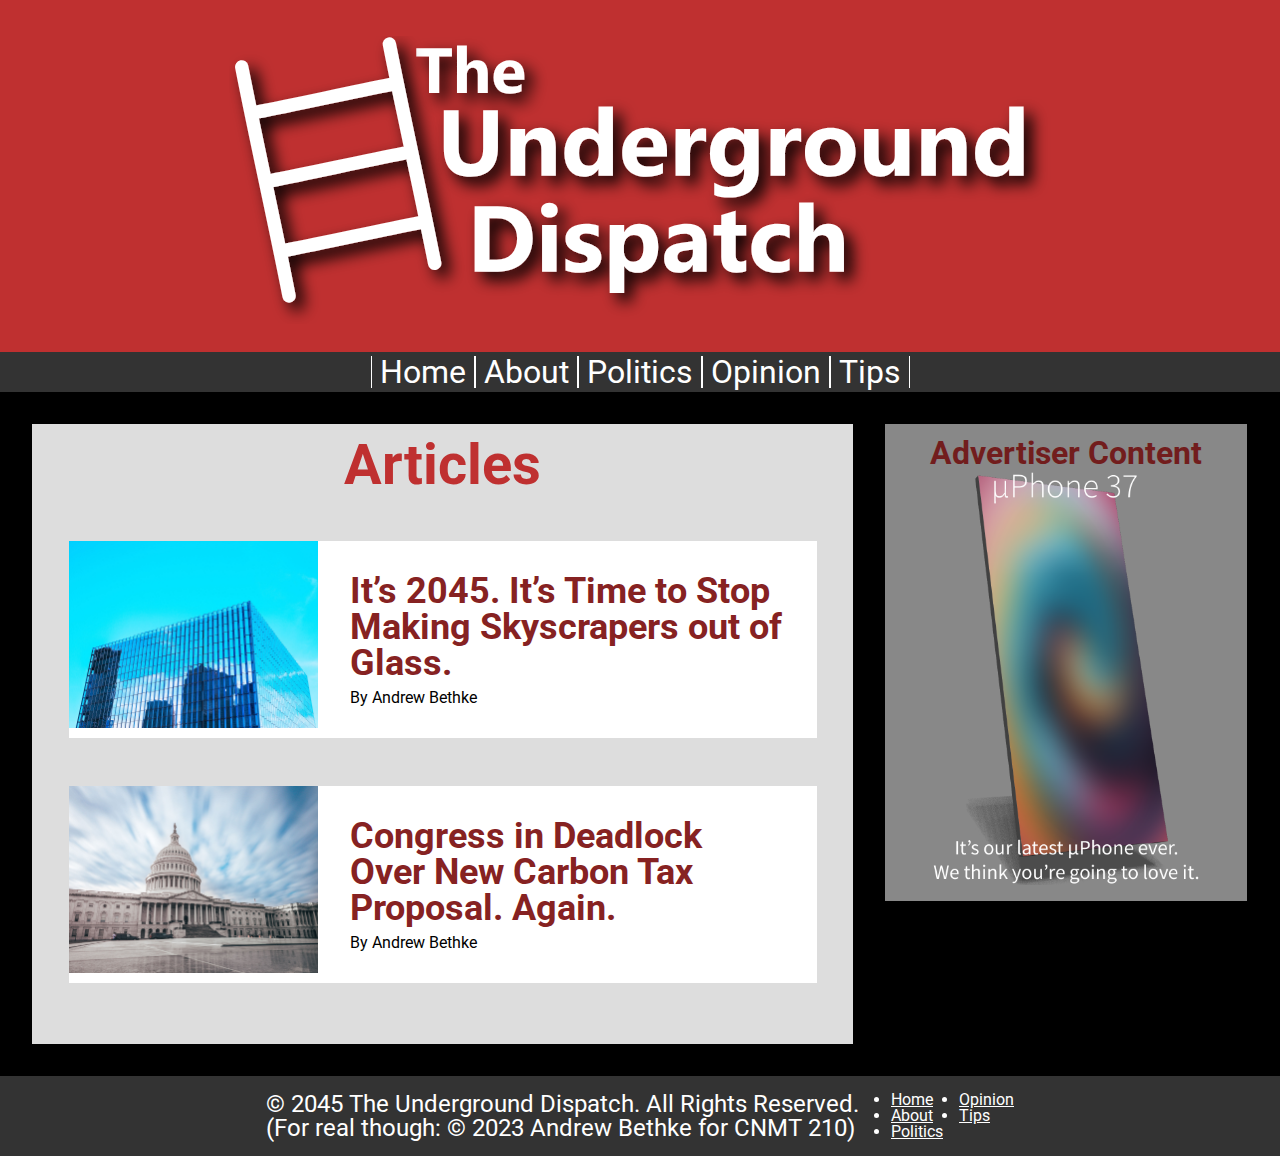
<file: index.html>
<!--
    Andrew Bethke
    CNMT 210
    Final Project
-->
<!DOCTYPE html>
<html lang="en">
<head>
    <meta charset="UTF-8">
    <meta name="viewport" content="width=device-width, initial-scale=1.0">
    <title>The Underground Dispatch</title>

    <link rel="stylesheet" href="./styles/reset.css">
    <link rel="stylesheet" href="./styles/shared.css">
    <link rel="stylesheet" href="./styles/homepage.css">

    <!--Google Fonts-->
    <link rel="preconnect" href="https://fonts.googleapis.com">
    <link rel="preconnect" href="https://fonts.gstatic.com" crossorigin>
    <link href="https://fonts.googleapis.com/css2?family=Roboto:ital,wght@0,400;0,700;1,400;1,700&display=swap" rel="stylesheet">
</head>
<body>
    <header id="page-header">
            <img src="./logo.svg"
                alt='A illustration of a ladder, followed by the words "The Underground Dispatch"'
            >
        <nav>
            <a href="./index.html">Home</a>
            <a href="./about.html">About</a>
            <a href="./politics.html">Politics</a>
            <a href="./opinion.html">Opinion</a>
            <a href="./tips.html">Tips</a>
        </nav>
    </header>
    <main>
        <h1>Articles</h1>
        <a href="./article-skyscrapers.html" class="article-card">
            <img src="./images/lede-1.jpg" alt="A photo of a skyscraper.">
            <div class="article-card-text">
                <h3>It’s 2045. It’s Time to Stop Making Skyscrapers out of Glass.</h3>
                <p>By Andrew Bethke</p>
            </div>
        </a>
        <a href="./article-congress.html" class="article-card">
            <img src="./images/lede-2.jpg" alt="A photo of the U.S. Capitol Building.">
            <div class="article-card-text">
                <h3>Congress in Deadlock Over New Carbon Tax Proposal. Again.</h3>
                <p>By Andrew Bethke</p>
            </div>
        </a>
    </main>
    <aside>
        <h2>Advertiser Content</h2>
        <img src="./images/mock-ad.png" alt="A rendered advertisement for the new µPhone 37.">
    </aside>
    <footer>
        <div>
            <p>© 2045 The Underground Dispatch. All Rights Reserved.</p>
            <p>(For real though: © 2023 Andrew Bethke for CNMT 210)</p>
        </div>
        <nav>
            <ul>
                <li><a href="./index.html">Home</a></li>
                <li><a href="./about.html">About</a></li>
                <li><a href="./politics.html">Politics</a></li>
                <li><a href="./opinion.html">Opinion</a></li>
                <li><a href="./tips.html">Tips</a></li>
            </ul>
        </nav>
    </footer>
</body>
</html>
</file>
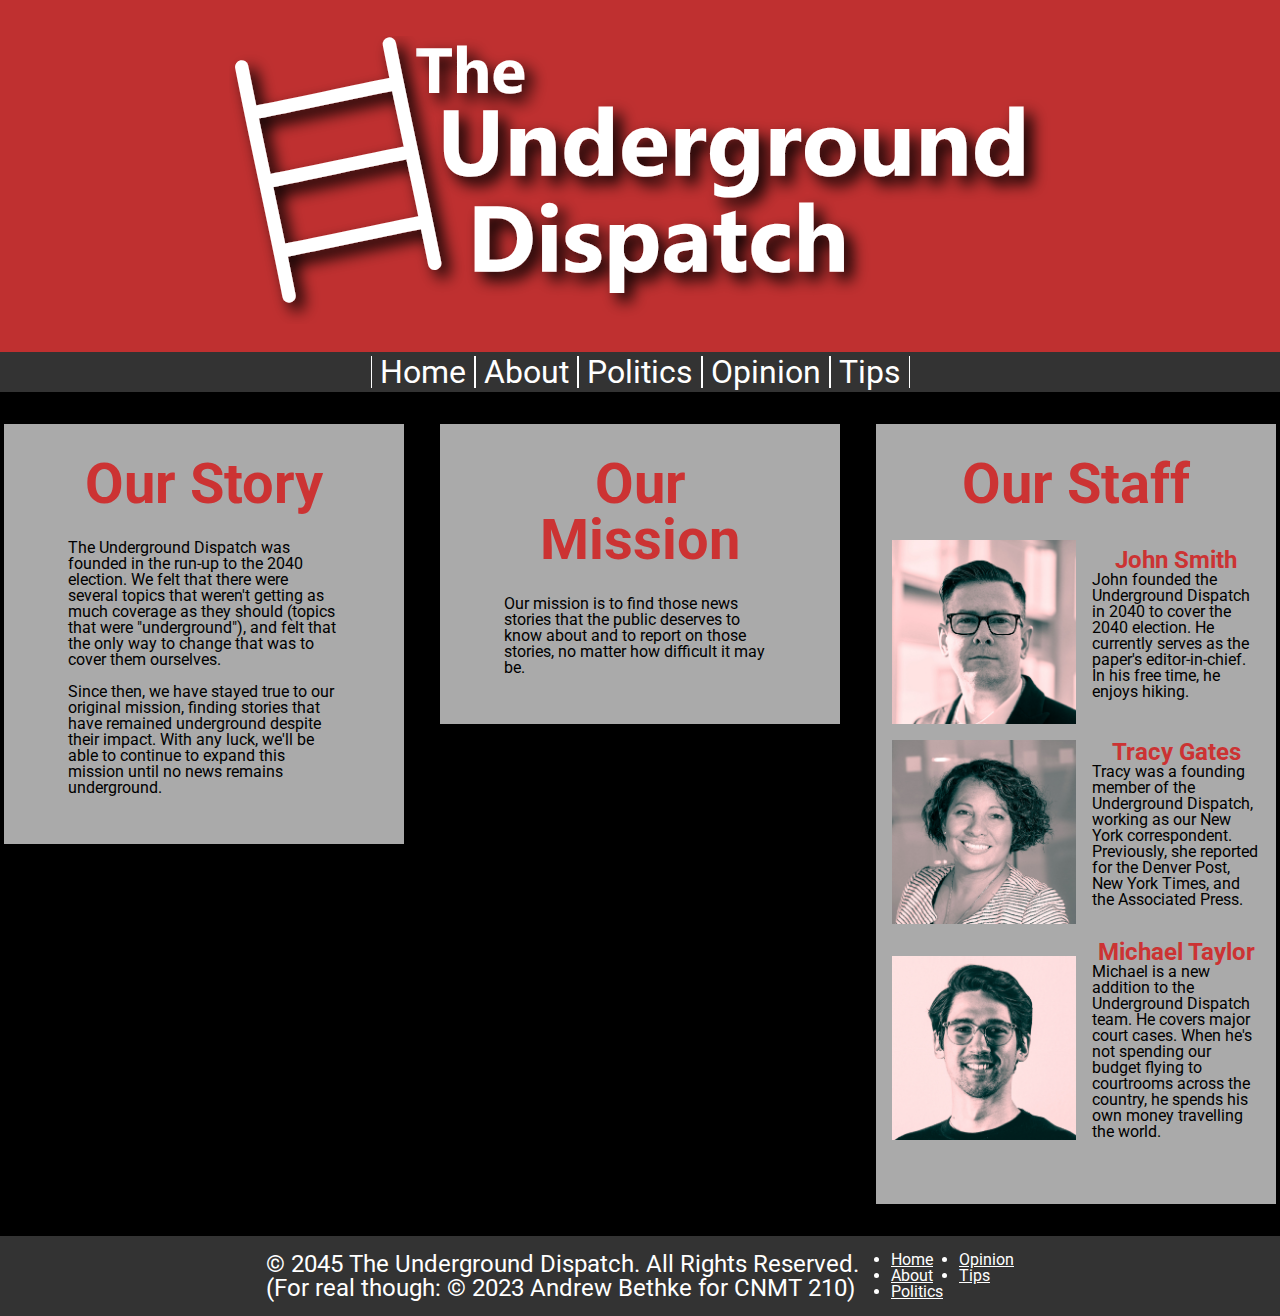
<file: about.html>
<!--
    Andrew Bethke
    CNMT 210
    Final Project
-->
<!DOCTYPE html>
<html lang="en">
    <head>
        <meta charset="UTF-8">
        <meta name="viewport" content="width=device-width, initial-scale=1.0">
        <title>About Us | The Underground Dispatch</title>

        <link rel="stylesheet" href="./styles/reset.css">
        <link rel="stylesheet" href="./styles/shared.css">
        <link rel="stylesheet" href="./styles/about.css">

        <!--Google Fonts-->
        <link rel="preconnect" href="https://fonts.googleapis.com">
        <link rel="preconnect" href="https://fonts.gstatic.com" crossorigin>
        <link href="https://fonts.googleapis.com/css2?family=Roboto:ital,wght@0,400;0,700;1,400;1,700&display=swap"
            rel="stylesheet">
    </head>
    <body>
        <header id="page-header">
            <img src="./logo.svg" alt='A illustration of a ladder, followed by the words "The Underground Dispatch"'>
            <nav>
                <a href="./index.html">Home</a>
                <a href="./about.html">About</a>
                <a href="./politics.html">Politics</a>
                <a href="./opinion.html">Opinion</a>
                <a href="./tips.html">Tips</a>
            </nav>
        </header>
        <main>
            <section>
                <h1>Our Story</h1>
                <p>The Underground Dispatch was founded in the run-up to the 2040 election. We felt that there were
                    several topics that weren't getting as much coverage as they should (topics that were
                    "underground"), and felt that the only way to change that was to cover them ourselves.</p>
                <p>Since then, we have stayed true to our original mission, finding stories that have remained
                    underground despite their impact. With any luck, we'll be able to continue to expand this mission
                    until no news remains underground.</p>
            </section>
            <section>
                <h2>Our Mission</h2>
                <p>Our mission is to find those news stories that the public deserves to know about and to report on
                    those stories, no matter how difficult it may be.</p>
            </section>
            <section id="staff">
                <h2>Our Staff</h2>
                <div class="staff-card">
                    <img src="./images/headshot-1.jpg"
                        alt="A headshot of John Smith.">
                    <div>
                        <h3>John Smith</h3>
                        <p>John founded the Underground Dispatch in 2040 to cover the 2040 election. He currently serves
                            as the paper's editor-in-chief. In his free time, he enjoys hiking.</p>
                    </div>
                </div>
                <div class="staff-card">
                    <img src="./images/headshot-2.jpg"
                        alt="A headshot of Tracy Gates.">
                        <div>
                            <h3>Tracy Gates</h3>
                            <p>Tracy was a founding member of the Underground Dispatch, working as our New York
                                correspondent. Previously, she reported for the Denver Post, New York Times, and the
                                Associated Press.</p>
                        </div>
                </div>
                <div class="staff-card">
                    <img src="./images/headshot-3.jpg"
                        alt="A headshot of Michael Taylor.">
                        <div>
                            <h3>Michael Taylor</h3>
                            <p>Michael is a new addition to the Underground Dispatch team. He covers major court cases.
                                When he's not spending our budget flying to courtrooms across the country, he spends
                                his own money travelling the world.</p>
                        </div>
                </div>
            </section>
        </main>
        <footer>
            <div>
                <p>© 2045 The Underground Dispatch. All Rights Reserved.</p>
                <p>(For real though: © 2023 Andrew Bethke for CNMT 210)</p>
            </div>
            <nav>
                <ul>
                    <li><a href="./index.html">Home</a></li>
                    <li><a href="./about.html">About</a></li>
                    <li><a href="./politics.html">Politics</a></li>
                    <li><a href="./opinion.html">Opinion</a></li>
                    <li><a href="./tips.html">Tips</a></li>
                </ul>
            </nav>
        </footer>
    </body>
</html>
</file>
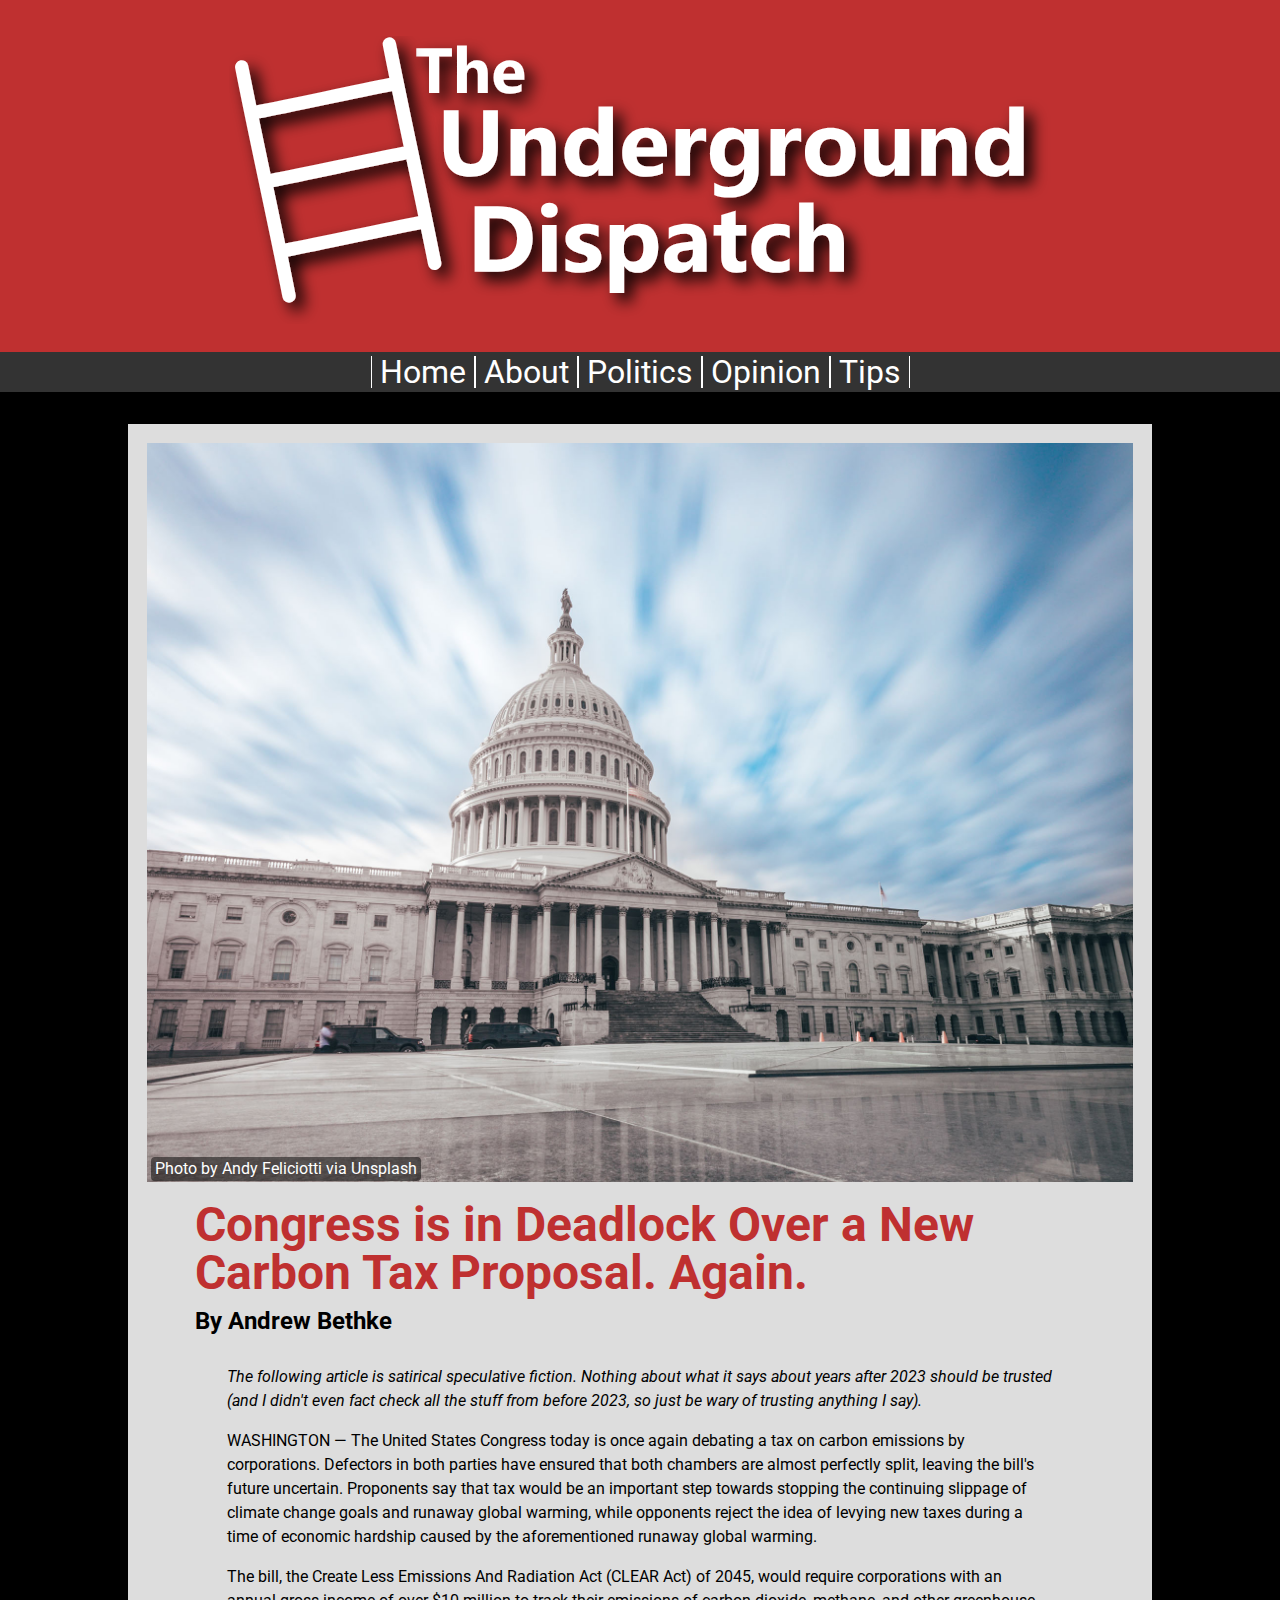
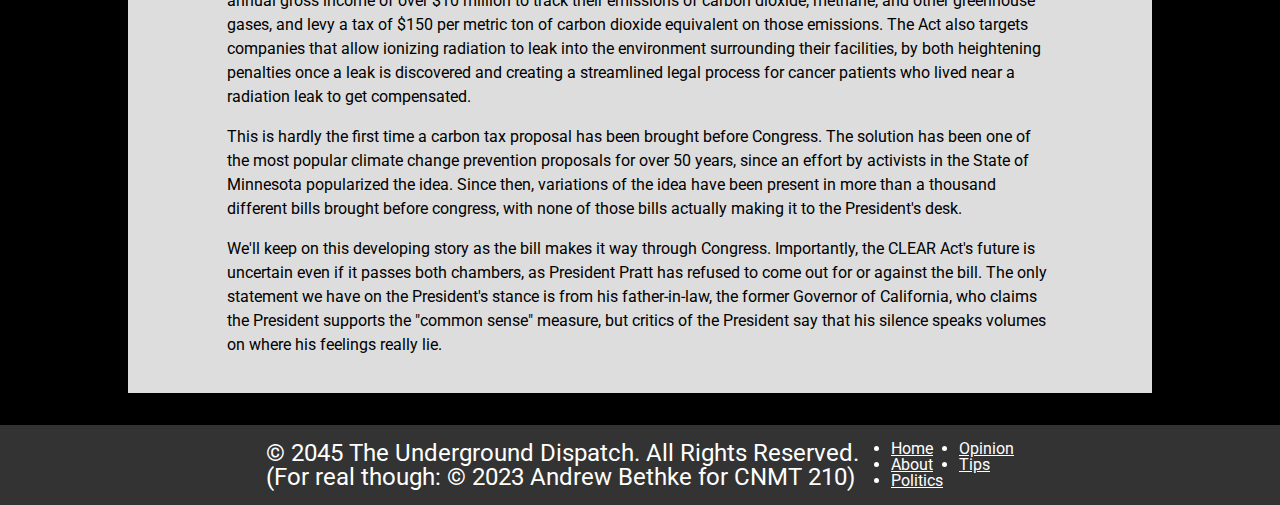
<file: article-congress.html>
<!--
    Andrew Bethke
    CNMT 210
    Final Project
-->
<!DOCTYPE html>
<html lang="en">
    <head>
        <meta charset="UTF-8">
        <meta name="viewport" content="width=device-width, initial-scale=1.0">
        <title>Congress in Deadlock on Carbon Tax | The Underground Dispatch</title>

        <link rel="stylesheet" href="./styles/reset.css">
        <link rel="stylesheet" href="./styles/shared.css">
        <link rel="stylesheet" href="./styles/article.css">

        <!--Google Fonts-->
        <link rel="preconnect" href="https://fonts.googleapis.com">
        <link rel="preconnect" href="https://fonts.gstatic.com" crossorigin>
        <link href="https://fonts.googleapis.com/css2?family=Roboto:ital,wght@0,400;0,700;1,400;1,700&display=swap"
            rel="stylesheet">
    </head>
    <body>
        <header id="page-header">
            <img src="./logo.svg" alt='A illustration of a ladder, followed by the words "The Underground Dispatch"'>
            <nav>
                <a href="./index.html">Home</a>
                <a href="./about.html">About</a>
                <a href="./politics.html">Politics</a>
                <a href="./opinion.html">Opinion</a>
                <a href="./tips.html">Tips</a>
            </nav>
        </header>
        <main>
            <article>
                <header>
                    <figure id="lede-image">
                        <img src="./images/lede-2.jpg" alt="A photo of the U.S. Capitol Building.">
                        <figcaption>Photo by Andy Feliciotti via Unsplash</figcaption>
                    </figure>
                    <div>
                        <h1>Congress is in Deadlock Over a New Carbon Tax Proposal. Again.</h1>
                        <p>By Andrew Bethke</p>
                    </div>
                </header>
                <div id="article-body">
                    <p><i>The following article is satirical speculative fiction. Nothing about what it says about years
                            after 2023 should be trusted (and I didn't even fact check all the stuff from before 2023,
                            so just be wary of trusting anything I say).</i></p>

                    <p>WASHINGTON — The United States Congress today is once again debating a tax on carbon emissions
                        by corporations. Defectors in both parties have ensured that both chambers are almost perfectly
                        split, leaving the bill's future uncertain. Proponents say that tax would be an important step
                        towards stopping the continuing slippage of climate change goals and runaway global warming,
                        while opponents reject the idea of levying new taxes during a time of economic hardship caused
                        by the aforementioned runaway global warming.</p>

                    <p>The bill, the Create Less Emissions And Radiation Act (CLEAR Act) of 2045, would require
                        corporations with an annual gross income of over $10 million to track their emissions of carbon
                        dioxide, methane, and other greenhouse gases, and levy a tax of $150 per metric ton of carbon
                        dioxide equivalent on those emissions. The Act also targets companies that allow ionizing
                        radiation to leak into the environment surrounding their facilities, by both heightening
                        penalties once a leak is discovered and creating a streamlined legal process for cancer patients
                        who lived near a radiation leak to get compensated.</p>

                    <p>This is hardly the first time a carbon tax proposal has been brought before Congress. The
                        solution has been one of the most popular climate change prevention proposals for over 50 years,
                        since an effort by activists in the State of Minnesota popularized the idea. Since then,
                        variations of the idea have been present in more than a thousand different bills brought before
                        congress, with none of those bills actually making it to the President's desk.</p>

                    <p>We'll keep on this developing story as the bill makes it way through Congress. Importantly, the
                        CLEAR Act's future is uncertain even if it passes both chambers, as President Pratt has refused
                        to come out for or against the bill. The only statement we have on the President's stance is
                        from his father-in-law, the former Governor of California, who claims the President supports the
                        "common sense" measure, but critics of the President say that his silence speaks volumes on
                        where his feelings really lie. </p>
                </div>
            </article>
        </main>
        <footer>
            <div>
                <p>© 2045 The Underground Dispatch. All Rights Reserved.</p>
                <p>(For real though: © 2023 Andrew Bethke for CNMT 210)</p>
            </div>
            <nav>
                <ul>
                    <li><a href="./index.html">Home</a></li>
                    <li><a href="./about.html">About</a></li>
                    <li><a href="./politics.html">Politics</a></li>
                    <li><a href="./opinion.html">Opinion</a></li>
                    <li><a href="./tips.html">Tips</a></li>
                </ul>
            </nav>
        </footer>
    </body>
</html>
</file>
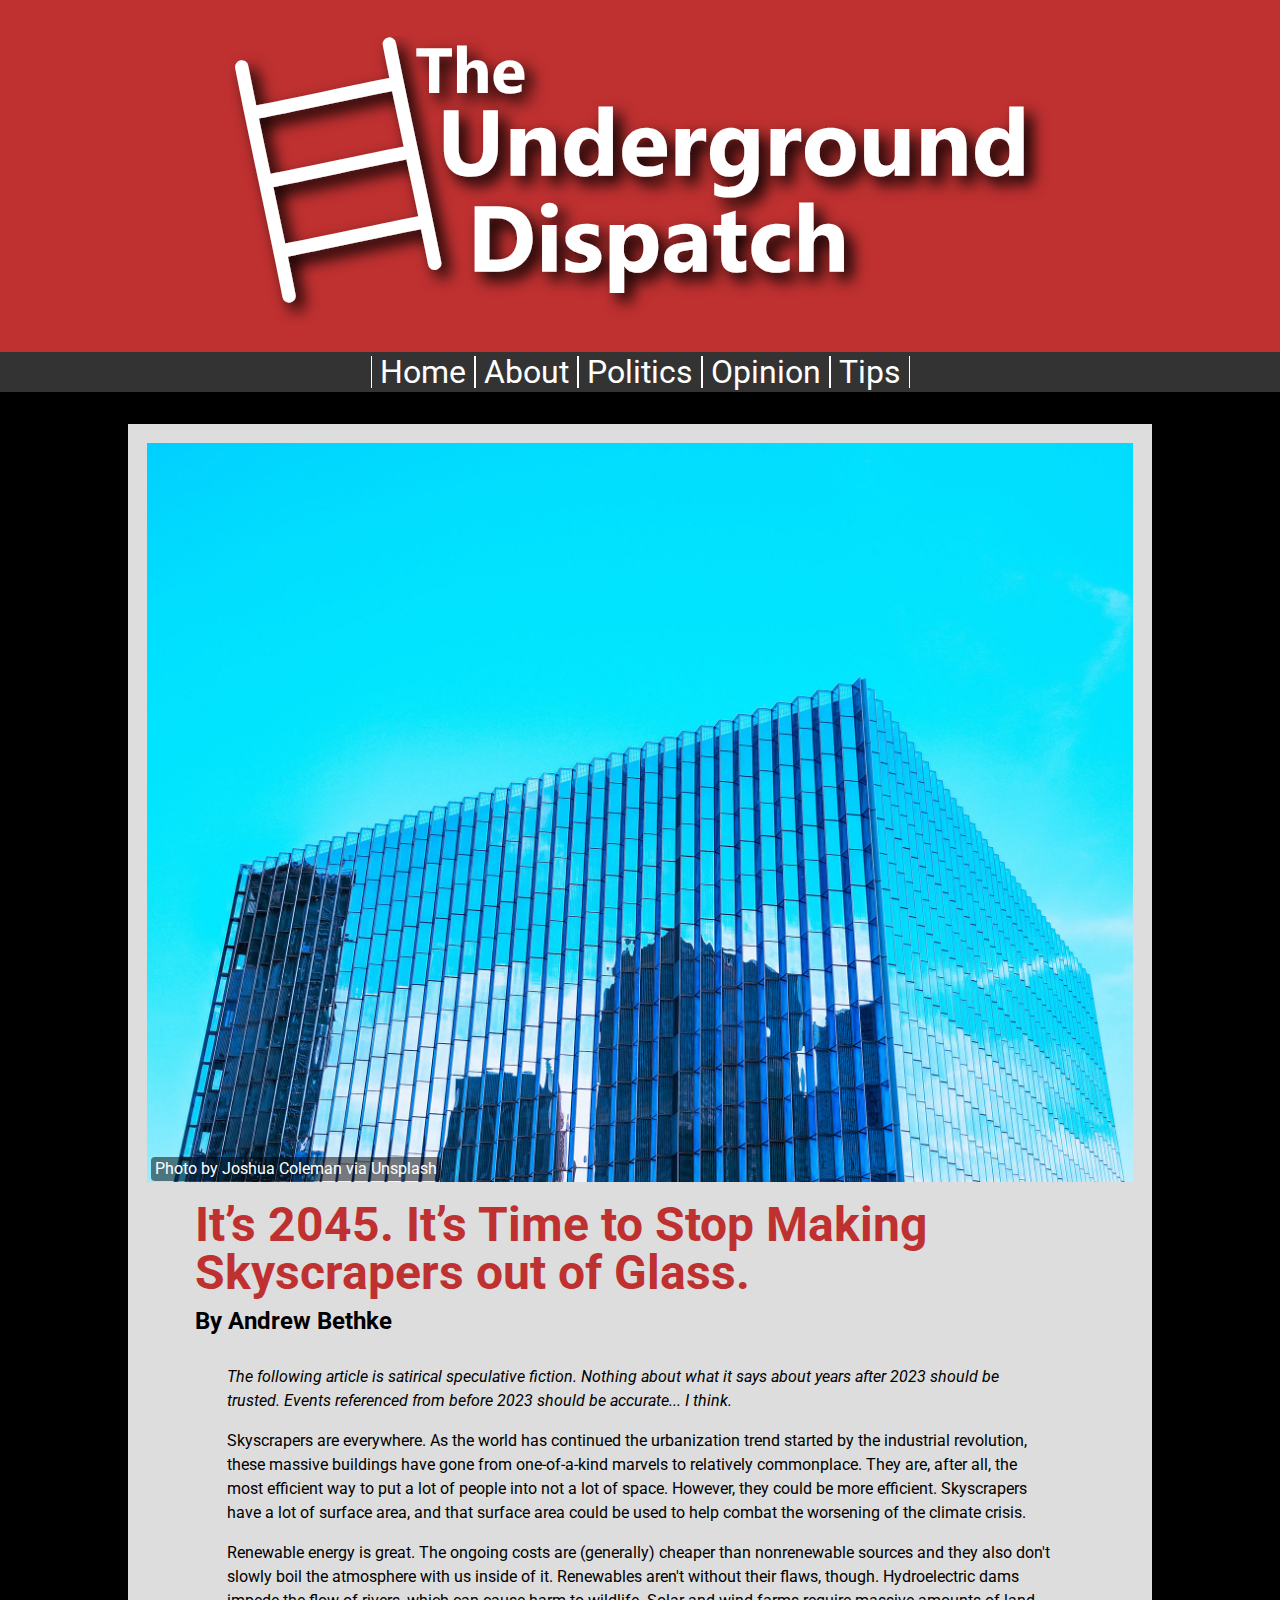
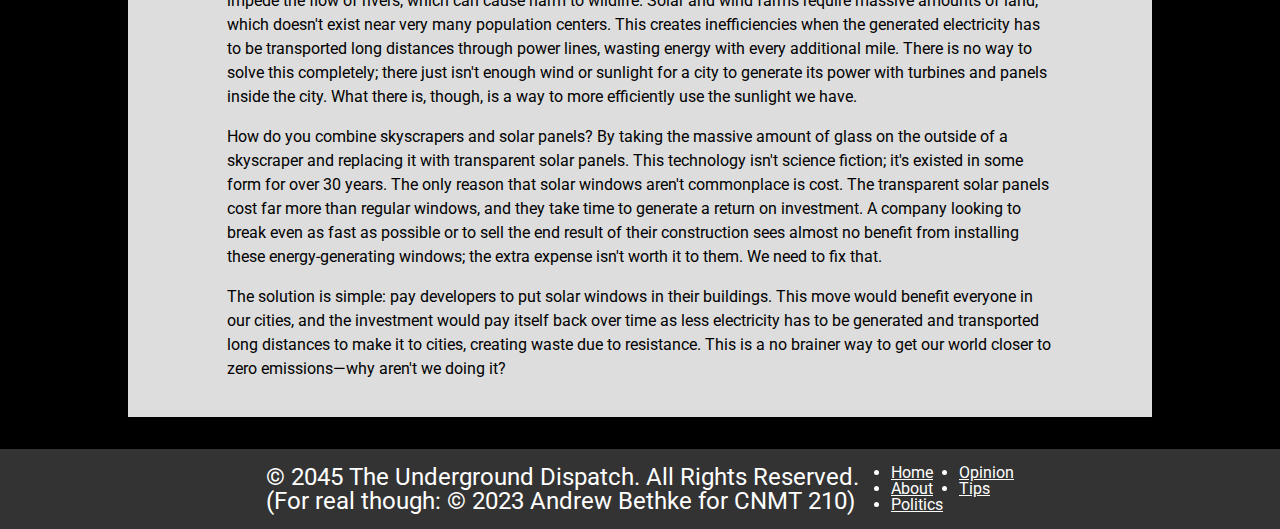
<file: article-skyscrapers.html>
<!--
    Andrew Bethke
    CNMT 210
    Final Project
-->
<!DOCTYPE html>
<html lang="en">
    <head>
        <meta charset="UTF-8">
        <meta name="viewport" content="width=device-width, initial-scale=1.0">
        <title>Skyscrapers Should Generate Power | The Underground Dispatch</title>

        <link rel="stylesheet" href="./styles/reset.css">
        <link rel="stylesheet" href="./styles/shared.css">
        <link rel="stylesheet" href="./styles/article.css">

        <!--Google Fonts-->
        <link rel="preconnect" href="https://fonts.googleapis.com">
        <link rel="preconnect" href="https://fonts.gstatic.com" crossorigin>
        <link href="https://fonts.googleapis.com/css2?family=Roboto:ital,wght@0,400;0,700;1,400;1,700&display=swap"
            rel="stylesheet">
    </head>
    <body>
        <header id="page-header">
            <img src="./logo.svg" alt='A illustration of a ladder, followed by the words "The Underground Dispatch"'>
            <nav>
                <a href="./index.html">Home</a>
                <a href="./about.html">About</a>
                <a href="./politics.html">Politics</a>
                <a href="./opinion.html">Opinion</a>
                <a href="./tips.html">Tips</a>
            </nav>
        </header>
        <main>
            <article>
                <header>
                    <figure id="lede-image">
                        <img src="./images/lede-1.jpg" alt="A photo of a skyscraper.">
                        <figcaption>Photo by Joshua Coleman via Unsplash</figcaption>
                    </figure>
                    <div>
                        <h1>It’s 2045. It’s Time to Stop Making Skyscrapers out of Glass.</h1>
                        <p>By Andrew Bethke</p>
                    </div>
                </header>
                <div id="article-body">
                    <p><i>The following article is satirical speculative fiction. Nothing about what it says about years
                            after 2023 should be trusted. Events referenced from before 2023 should be accurate... I
                            think.</i></p>
                    <p>Skyscrapers are everywhere. As the world has continued the urbanization trend started by the
                        industrial revolution, these massive buildings have gone from one-of-a-kind marvels to
                        relatively commonplace. They are, after all, the most efficient way to put a lot of people into
                        not a lot of space. However, they could be more efficient. Skyscrapers have a lot of surface
                        area, and that surface area could be used to help combat the worsening of the climate crisis.
                    </p>
                    <p>Renewable energy is great. The ongoing costs are (generally) cheaper than nonrenewable sources
                        and they also don't slowly boil the atmosphere with us inside of it. Renewables aren't without
                        their flaws, though. Hydroelectric dams impede the flow of rivers, which can cause harm to
                        wildlife. Solar and wind farms require massive amounts of land, which doesn't exist near very
                        many population centers. This creates inefficiencies when the generated electricity has to be
                        transported long distances through power lines, wasting energy with every additional mile. There
                        is no way to solve this completely; there just isn't enough wind or sunlight for a city to
                        generate its power with turbines and panels inside the city. What there is, though, is a way to
                        more efficiently use the sunlight we have.</p>
                    <p>How do you combine skyscrapers and solar panels? By taking the massive amount of glass on the
                        outside of a skyscraper and replacing it with transparent solar panels. This technology isn't
                        science fiction; it's existed in some form for over 30 years. The only reason that solar windows
                        aren't commonplace is cost. The transparent solar panels cost far more than regular windows, and
                        they take time to generate a return on investment. A company looking to break even as fast as
                        possible or to sell the end result of their construction sees almost no benefit from installing
                        these energy-generating windows; the extra expense isn't worth it to them. We need to fix that.
                    </p>
                    <p>The solution is simple: pay developers to put solar windows in their buildings. This move would
                        benefit everyone in our cities, and the investment would pay itself back over time as less
                        electricity has to be generated and transported long distances to make it to cities, creating
                        waste due to resistance. This is a no brainer way to get our world closer to zero emissions—why
                        aren't we doing it?</p>
                </div>
            </article>
        </main>
        <footer>
            <div>
                <p>© 2045 The Underground Dispatch. All Rights Reserved.</p>
                <p>(For real though: © 2023 Andrew Bethke for CNMT 210)</p>
            </div>
            <nav>
                <ul>
                    <li><a href="./index.html">Home</a></li>
                    <li><a href="./about.html">About</a></li>
                    <li><a href="./politics.html">Politics</a></li>
                    <li><a href="./opinion.html">Opinion</a></li>
                    <li><a href="./tips.html">Tips</a></li>
                </ul>
            </nav>
        </footer>
    </body>
</html>
</file>
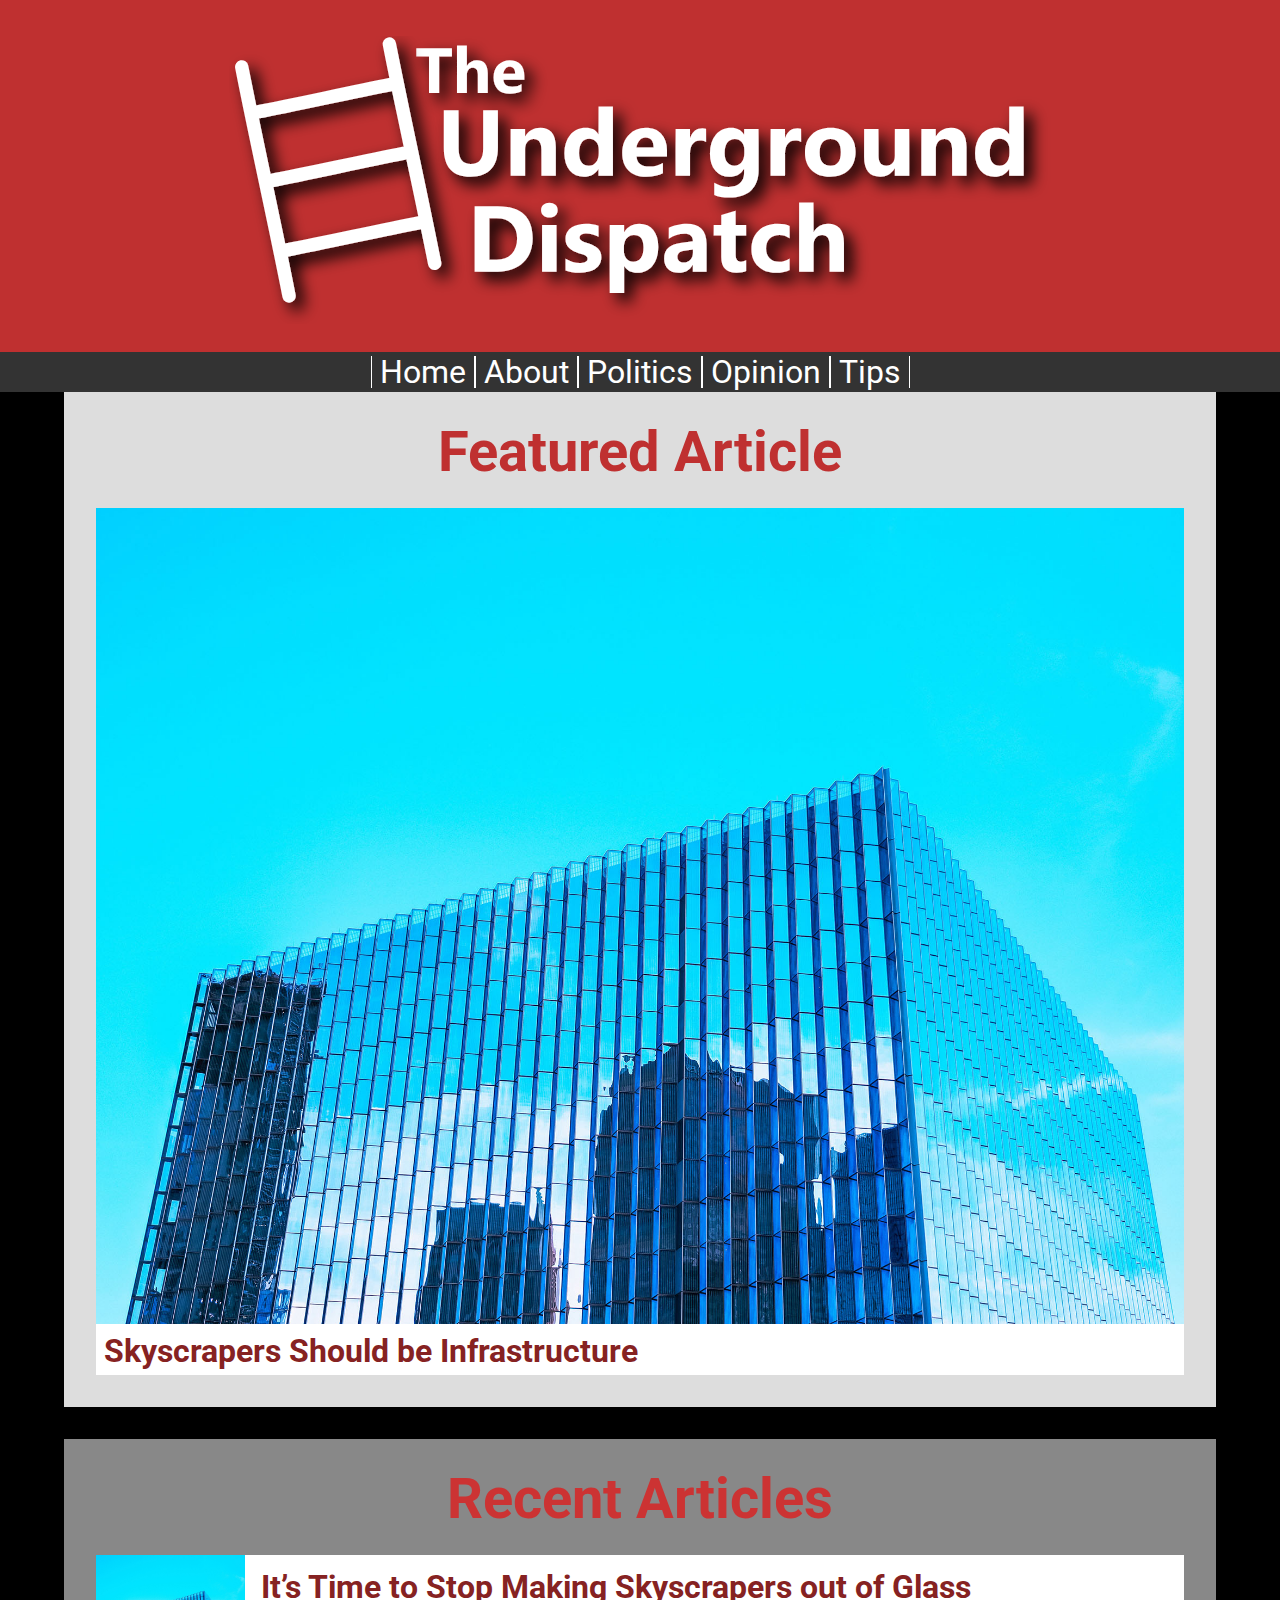
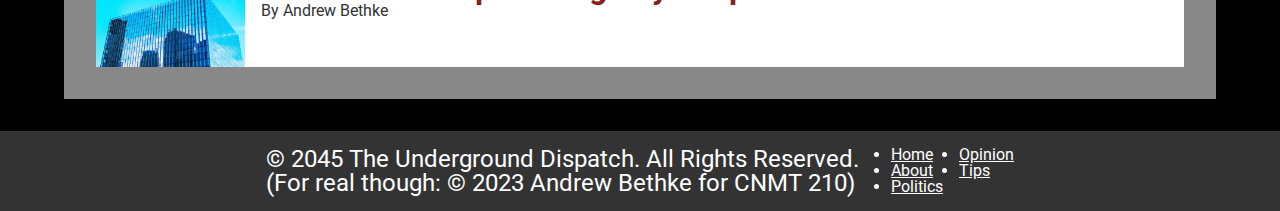
<file: opinion.html>
<!--
    Andrew Bethke
    CNMT 210
    Final Project
-->
<!DOCTYPE html>
<html lang="en">
<head>
    <meta charset="UTF-8">
    <meta name="viewport" content="width=device-width, initial-scale=1.0">
    <title>Opinion | The Underground Dispatch</title>

    <link rel="stylesheet" href="./styles/reset.css">
    <link rel="stylesheet" href="./styles/shared.css">
    <link rel="stylesheet" href="./styles/section.css">

    <!--Google Fonts-->
    <link rel="preconnect" href="https://fonts.googleapis.com">
    <link rel="preconnect" href="https://fonts.gstatic.com" crossorigin>
    <link href="https://fonts.googleapis.com/css2?family=Roboto:ital,wght@0,400;0,700;1,400;1,700&display=swap" rel="stylesheet">
</head>
<body>
    <header id="page-header">
            <img src="./logo.svg"
                alt='A illustration of a ladder, followed by the words "The Underground Dispatch"'
            >
        <nav>
            <a href="./index.html">Home</a>
            <a href="./about.html">About</a>
            <a href="./politics.html">Politics</a>
            <a href="./opinion.html">Opinion</a>
            <a href="./tips.html">Tips</a>
        </nav>
    </header>
    <main>
        <section id="featured-article">
            <h2>Featured Article</h2>
            <a href="./article-skyscrapers.html" id="featured-article-card">
                <img src="./images/lede-1.jpg" alt="A photo of a skyscraper.">
                <div id="featured-article-headline">
                    <h3>Skyscrapers Should be Infrastructure</h3>
                </div>
            </a> 
        </section>
        <section id="recent-articles">
            <h2>Recent Articles</h2>
            <a href="./article-skyscrapers.html" class="recent-article-card">
                <img src="./images/lede-1.jpg" alt="A photo of a skyscraper.">
                <div class="recent-article-headline">
                    <h3>It’s Time to Stop Making Skyscrapers out of Glass</h3>
                    <p>By Andrew Bethke</p>
                </div>
            </a>
        </section>
    </main>
    <footer>
        <div>
            <p>© 2045 The Underground Dispatch. All Rights Reserved.</p>
            <p>(For real though: © 2023 Andrew Bethke for CNMT 210)</p>
        </div>
        <nav>
            <ul>
                <li><a href="./index.html">Home</a></li>
                <li><a href="./about.html">About</a></li>
                <li><a href="./politics.html">Politics</a></li>
                <li><a href="./opinion.html">Opinion</a></li>
                <li><a href="./tips.html">Tips</a></li>
            </ul>
        </nav>
    </footer>
</body>
</html>
</file>
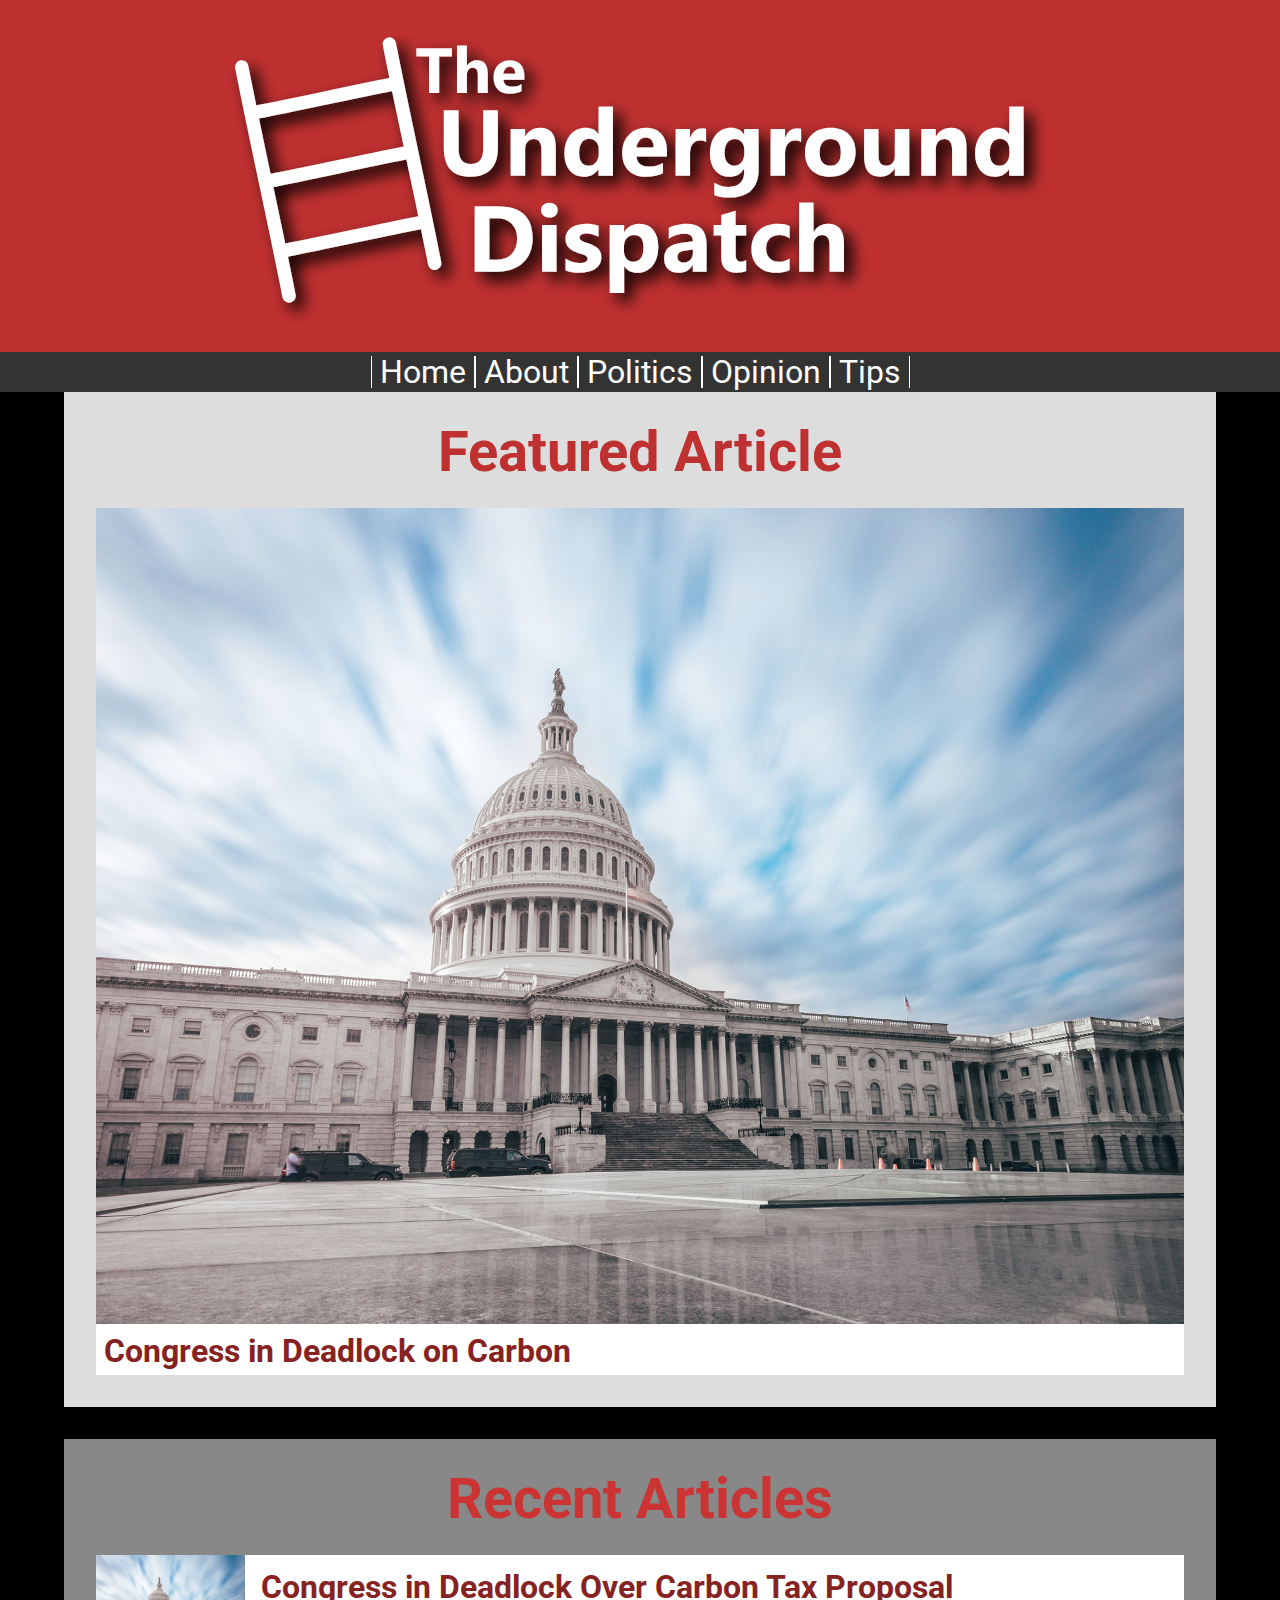
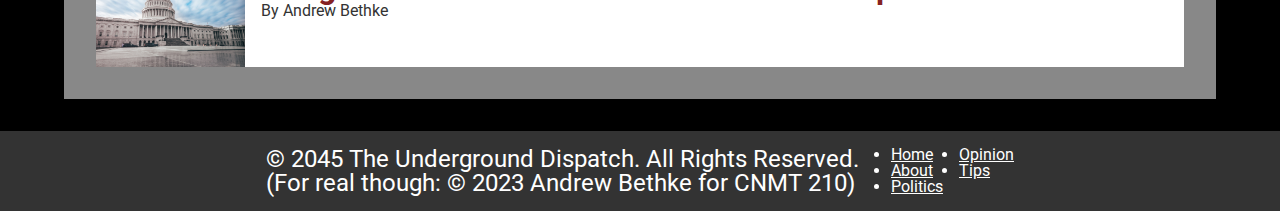
<file: politics.html>
<!--
    Andrew Bethke
    CNMT 210
    Final Project
-->
<!DOCTYPE html>
<html lang="en">
<head>
    <meta charset="UTF-8">
    <meta name="viewport" content="width=device-width, initial-scale=1.0">
    <title>Politics | The Underground Dispatch</title>

    <link rel="stylesheet" href="./styles/reset.css">
    <link rel="stylesheet" href="./styles/shared.css">
    <link rel="stylesheet" href="./styles/section.css">

    <!--Google Fonts-->
    <link rel="preconnect" href="https://fonts.googleapis.com">
    <link rel="preconnect" href="https://fonts.gstatic.com" crossorigin>
    <link href="https://fonts.googleapis.com/css2?family=Roboto:ital,wght@0,400;0,700;1,400;1,700&display=swap" rel="stylesheet">
</head>
<body>
    <header id="page-header">
            <img src="./logo.svg"
                alt='A illustration of a ladder, followed by the words "The Underground Dispatch"'
            >
        <nav>
            <a href="./index.html">Home</a>
            <a href="./about.html">About</a>
            <a href="./politics.html">Politics</a>
            <a href="./opinion.html">Opinion</a>
            <a href="./tips.html">Tips</a>
        </nav>
    </header>
    <main>
        <section id="featured-article">
            <h2>Featured Article</h2>
            <a href="./article-congress.html" id="featured-article-card">
                <img src="./images/lede-2.jpg" alt="A photo of the U.S. Capitol Building.">
                <div id="featured-article-headline">
                    <h3>Congress in Deadlock on Carbon</h3>
                </div>
            </a> 
        </section>
        <section id="recent-articles">
            <h2>Recent Articles</h2>
            <a href="./article-congress.html" class="recent-article-card">
                <img src="./images/lede-2.jpg" alt="A photo of the U.S. Capitol Building.">
                <div class="recent-article-headline">
                    <h3>Congress in Deadlock Over Carbon Tax Proposal</h3>
                    <p>By Andrew Bethke</p>
                </div>
            </a>
        </section>
    </main>
    <footer>
        <div>
            <p>© 2045 The Underground Dispatch. All Rights Reserved.</p>
            <p>(For real though: © 2023 Andrew Bethke for CNMT 210)</p>
        </div>
        <nav>
            <ul>
                <li><a href="./index.html">Home</a></li>
                <li><a href="./about.html">About</a></li>
                <li><a href="./politics.html">Politics</a></li>
                <li><a href="./opinion.html">Opinion</a></li>
                <li><a href="./tips.html">Tips</a></li>
            </ul>
        </nav>
    </footer>
</body>
</html>
</file>
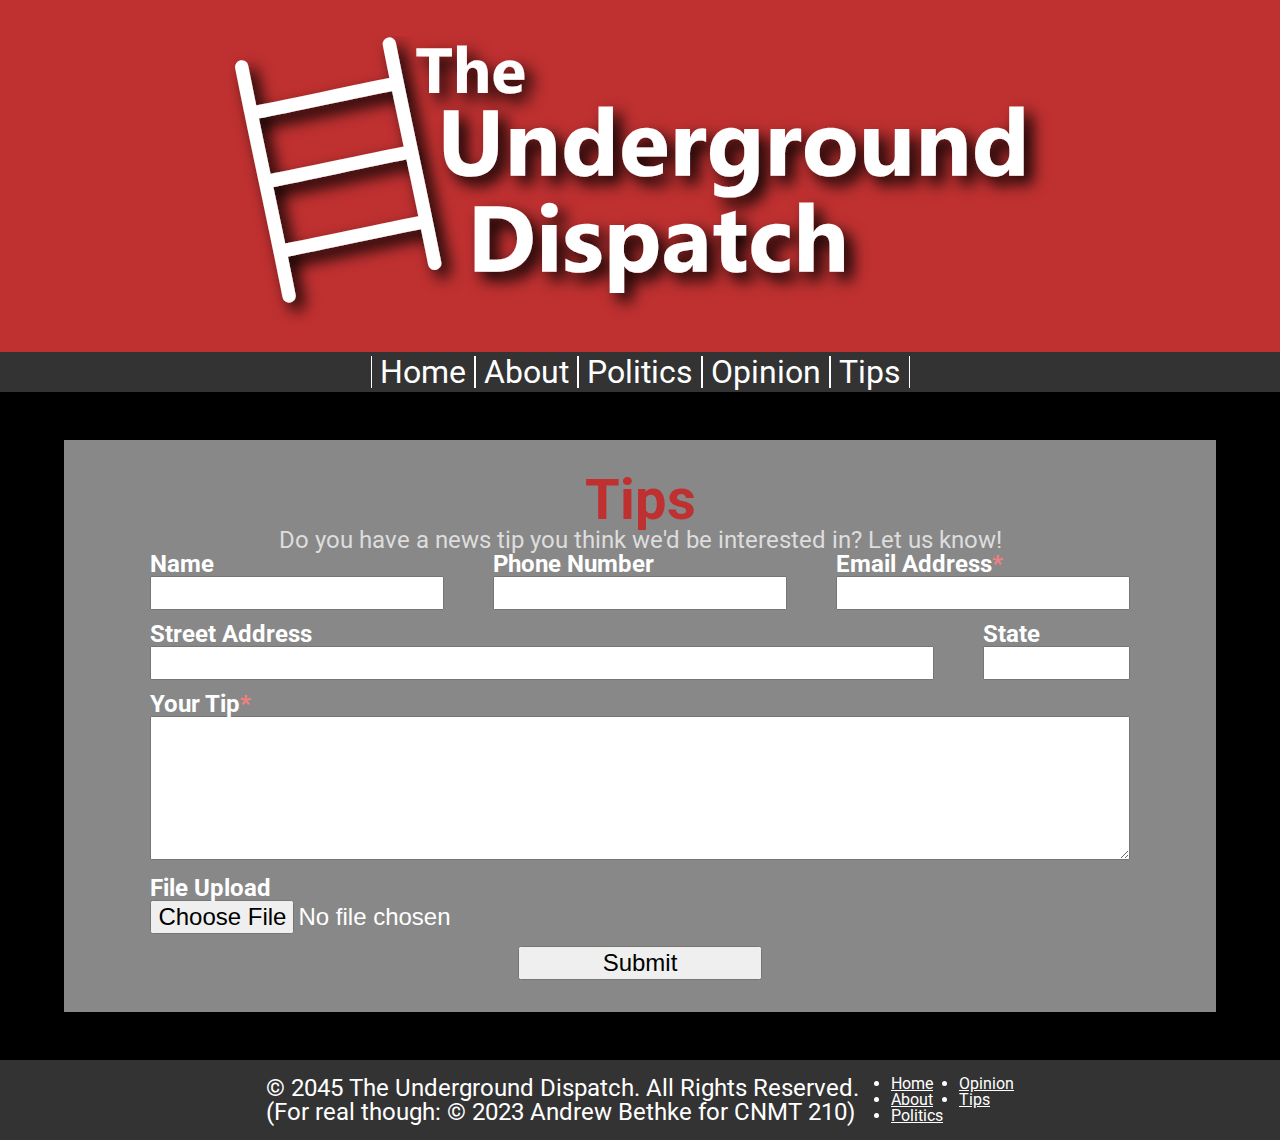
<file: tips.html>
<!--
    Andrew Bethke
    CNMT 210
    Final Project
-->
<!DOCTYPE html>
<html lang="en">
<head>
    <meta charset="UTF-8">
    <meta name="viewport" content="width=device-width, initial-scale=1.0">
    <title>Tips | The Underground Dispatch</title>

    <link rel="stylesheet" href="./styles/reset.css">
    <link rel="stylesheet" href="./styles/shared.css">
    <link rel="stylesheet" href="./styles/tips.css">

    <!--Google Fonts-->
    <link rel="preconnect" href="https://fonts.googleapis.com">
    <link rel="preconnect" href="https://fonts.gstatic.com" crossorigin>
    <link href="https://fonts.googleapis.com/css2?family=Roboto:ital,wght@0,400;0,700;1,400;1,700&display=swap" rel="stylesheet">
</head>
<body>
    <header id="page-header">
            <img src="./logo.svg"
                alt='A illustration of a ladder, followed by the words "The Underground Dispatch"'
            >
        <nav>
            <a href="./index.html">Home</a>
            <a href="./about.html">About</a>
            <a href="./politics.html">Politics</a>
            <a href="./opinion.html">Opinion</a>
            <a href="./tips.html">Tips</a>
        </nav>
    </header>
    <main>
        <h1>Tips</h1>
        <p>Do you have a news tip you think we'd be interested in? Let us know!</p>
        <form>
            <div id="top-row">
                <div id="name-container">
                    <label for="name">Name</label><br>
                    <input name="name" id="name" type="text">
                </div>
                <div id="phone-container">
                    <label for="phone">Phone Number</label><br>
                    <input name="phone" id="phone" type="text">
                </div>
                <div id="email-container">
                    <label for="email">Email Address<span class="red">*</span></label><br>
                    <input name="email" id="email" type="email" required>
                </div>
            </div>

            <div id="second-row">
                <div id="address-container">
                    <label for="address">Street Address</label>
                    <input name="address" id="address" type="text">
                </div>
                <div id="state-container">
                    <label for="state">State</label>
                    <input name="state" id="state" type="text">
                </div>
            </div>

            <label for="main-text">Your Tip<span class="red">*</span></label><br>
            <textarea name="main-text" id="main-text" required></textarea>

            <div id="upload-container">
                <label for="attachment">File Upload</label>
                <input name="attachment" id="attachment" type="file">
            </div>

            <input type="submit">
        </form>
    </main>
    <footer>
        <div>
            <p>© 2045 The Underground Dispatch. All Rights Reserved.</p>
            <p>(For real though: © 2023 Andrew Bethke for CNMT 210)</p>
        </div>
        <nav>
            <ul>
                <li><a href="./index.html">Home</a></li>
                <li><a href="./about.html">About</a></li>
                <li><a href="./politics.html">Politics</a></li>
                <li><a href="./opinion.html">Opinion</a></li>
                <li><a href="./tips.html">Tips</a></li>
            </ul>
        </nav>
    </footer>
</body>
</html>
</file>
<file: styles/shared.css>
/*
    Andrew Bethke
    CNMT 210
    Final Project
*/

html, body {
    width: 100%;
    height: 100%;
    background-color: black;
    font-family: Roboto, Arial, Helvetica, sans-serif;
}

#page-header {
    width: 100%;
    height: 40%;
    background-color: #BF3030;
    display: flex;
    justify-content: center;
    align-items: center;
    margin-bottom: 2em;
}

#page-header img
{
    height: 80%;
    width: auto;
    max-width: 80%;
}

#page-header nav {
    width: 100%;
    background-color: #333333;
    text-align: center;
    padding: 0.25em;
    display: flex;
    flex-direction: row;
    flex-wrap: wrap;
    justify-content: center;

    /* For the logo to be properly centered,
    the nav needs to be outside the header.*/
    position: absolute;
    bottom: -2em;
}

#page-header nav a {
    color: white;
    text-decoration: none;
    font-size: 2em;
    display: block;
    padding: 0 0.25em;
    /* Used to add the dividers between links */
    border: solid white;
    border-width: 0 0.025em;
}

footer {
    width: 100%;
    padding: 1em;
    background-color: #333333;
    color: white;

    /* Keeps both pieces of the footer nicely centered.*/
    display: flex;
    justify-content: center;
    column-gap: 2em;
    flex-wrap: wrap;
}

footer div p {
    font-size: 1.5em;
}

footer ul {
    height: 3em;
    display: flex;
    flex-direction: column;
    flex-wrap: wrap;
    column-gap: 1em;
}

footer a {
    color: white;
}

h1, h2 {
    text-align: center;
    font-weight: bold;
    font-size: 3.5em;
}
</file>
<file: styles/homepage.css>
main, aside {
    padding: 1%;
}

main {
    display: block;
    width: 64.166%;
    background-color: #DDDDDD;
    float: left;
    margin: 2.5%;
}

h1, h2 {
    color: #BF3030;
}

.article-card {
    display: block;
    width: 94%;
    margin: 3em 3%;
    background-color: white;
    overflow: auto;
}

.article-card img {
    width: 33.3%;
    float: left;
}

.article-card-text {
    width: 66.6%;
    padding: 2em;
    float: left;
    color: black;
}

.article-card h3 {
    color: #862222;
    font-size: 2.25em;
    font-weight: bold;
    margin-bottom: 0.25em;
}

aside {
    width: 28.283%;
    background-color: #888888;
    float: left;
    margin: 2.5% 0;
}

aside h2 {
    color: #721D1D;
    font-size: 2em;
}

aside img{
    width: 80%;
    margin: 0 10%;
}

@media screen and (max-width: 768px) {
    main, aside {
        width: 95%;
        margin: 2em 2.5%;
    }
}
</file>
<file: styles/about.css>
main {
    display: flex;
    justify-content: space-evenly;
    padding: 2em 0;
    flex-wrap: wrap;
    gap: 2em;
}

section {
    min-width: 25em;
    width: 30%;
    height: auto;
    background-color: #AAAAAA;
    padding: 2em 4em;
    align-self: flex-start;
}

h1, h2 {
    color: #CC3333;
    margin-bottom: 0.5em;
}

section p {
    margin-bottom: 1em;
}

#staff {
    padding: 2em 1em;
}

.staff-card {
    width: 100%;
    height: auto;
    overflow: auto;
    margin-bottom: 1em;
    display: flex;
    gap: 1em;
    align-items: center;
}

.staff-card img {
    width: 50%;
    float: left;
}

.staff-card div {
    height: auto;
}

.staff-card div h3 {
    color: #CC3333;
    font-size: 1.5em;
    font-weight: bold;
    text-align: center;
}
</file>
<file: styles/article.css>
article {
    width: 60em;
    /* On wider screens, using a percentage of the width gets too wide to easily
    read. Instead, we can size the article relative to the user's font size and
    prevent it from getting too wide by specifying a max-width.*/
    max-width: 80%;
    padding: 1.5%;
    margin: 4em auto 2em;
    background-color: #DDDDDD;
}

article header {
    height: 20em;
}

#lede-image {
    width: auto;
    height: 100%;
    float: left;
    margin-right: 1em;
}

#lede-image img {
    height: 100%;
}

#lede-image figcaption {
    color: white;
    background-color: rgba(0, 0, 0, 0.5);
    padding: 0.25em;
    border-radius: 0.25em;
    position: absolute;
    left: 0.25em;
    bottom: 0.25em;
}

h1 {
    text-align: left;
    color: #BF3030;
    margin-bottom: 0.25em;
}

article header div p {
    font-weight: bold;
    font-size: 1.5em;
}

#article-body {
    padding: 0 5em;
}

#article-body p {
    margin: 1em 0;
    line-height: 1.5em;
}

@media screen and (max-width: 1280px){
    article {
        width: 80%;
        max-width: 80%;
    }

    article header {
        height: auto;
    }

    h1 {
        font-size: 3em;
    }

    #lede-image {
        width: 100%;
        height: auto;
        margin-bottom: 1em;
    }

    #lede-image img {
        width: 100%;
    }

    article header div {
        padding: 1em 3em;
    }
}

@media screen and (max-width: 768px) {
    article {
        width: 95%;
        max-width: 95%;
    }

    article header div {
        padding: 1em;
    }

    #article-body {
        padding: 0 1em;
    }
}
</file>
<file: styles/section.css>
section {
    width: 42.5%;
    margin: 2em 0 2em 5%;
    padding: 2em;
    float: left;
}

section h2 {
    margin-bottom: 0.5em;
}

#featured-article {
    background-color: #DDDDDD;
}

#featured-article h2 {
    color: #BF3030;
}

#featured-article-card {
    display: block;
    background-color: white;
    width: 100%;
    height: auto;
    text-decoration: none;
}

#featured-article-card img {
    width: 100%;
}

#featured-article-headline {
    padding: 0.5em;
}

#featured-article-headline h3 {
    color: #862222;
    font-size: 2em;
    font-weight: bold;
}

#recent-articles {
    background-color: #888888;
}

#recent-articles h2 {
    color: #CC3333;
}

.recent-article-card {
    display: flex;
    width: 100%;
    min-height: 7em;
    height: auto;
    background-color: white;
    text-decoration: none;
}

.recent-article-card img {
    height: 7em;
}

.recent-article-headline {
    height: 100%;
    padding: 1em;
}

.recent-article-headline h3{
    font-size: 2em;
    color: #862222;
    font-weight: bold;
}

.recent-article-headline p {
    color: #333333;
}

@media screen and (max-width: 1280px) {
    section {
        width: 90%;
        float: none;
    }
}
</file>
<file: styles/tips.css>
main {
    display: block;
    width: 90%;
    padding: 2em;
    margin: 5em 5% 3em;
    background-color: #888888;
}

h1 {
    color: #BF3030;
}

main p {
    color: #DDDDDD;
    font-size: 1.5em;
    text-align: center;
}

main form {
    width: 90%;
    height: auto;
    margin: 0 5%;
    font-size: 1.5em;
}

input, textarea {
    font-size: 1em;
    width: 100%;
    box-sizing: border-box;
}

label {
    font-weight: bold;
    color: white;
}

.red {
    color: lightcoral;
}

#top-row, #second-row {
    margin-bottom: 0.5em;
    /* Needed to give the rows height; otherwise they end up with 0 height. */
    height: auto;
    overflow-x: hidden;
    overflow-y: auto;
}

#top-row div {
    width: 30%;
    float: left;
    margin-right: 5%;
}

#top-row div:last-child {
    margin-right: 0;
}

#second-row div {
    float: left;
}

#address-container {
    width: 80%;
    margin-right: 5%;
}

#state-container {
    width: 15%;
}

textarea {
    resize: vertical;
    font-family: inherit;
    margin-bottom: 0.5em;
    height: 6em;
}

#upload-container {
    margin-bottom: 0.5em;
}

#upload-container input {
    color: white;
    margin: auto;
}

input[type=submit] {
    width: 25%;
    /* For some reason margin: 0 auto; doesn't work here? I can calculate it so
    it's fine but it seems weird. */
    margin: 0 37.5%; 
}

@media screen and (max-width: 768px) {
    #top-row div, #second-row div {
        width: 100%;
        margin-bottom: 0.5em;
    }

    textarea {
        height: 15em;
    }

    #upload-container {
        width: 100%;
    }

    input[type=submit] {
        width: 33%;
    }
}
</file>
